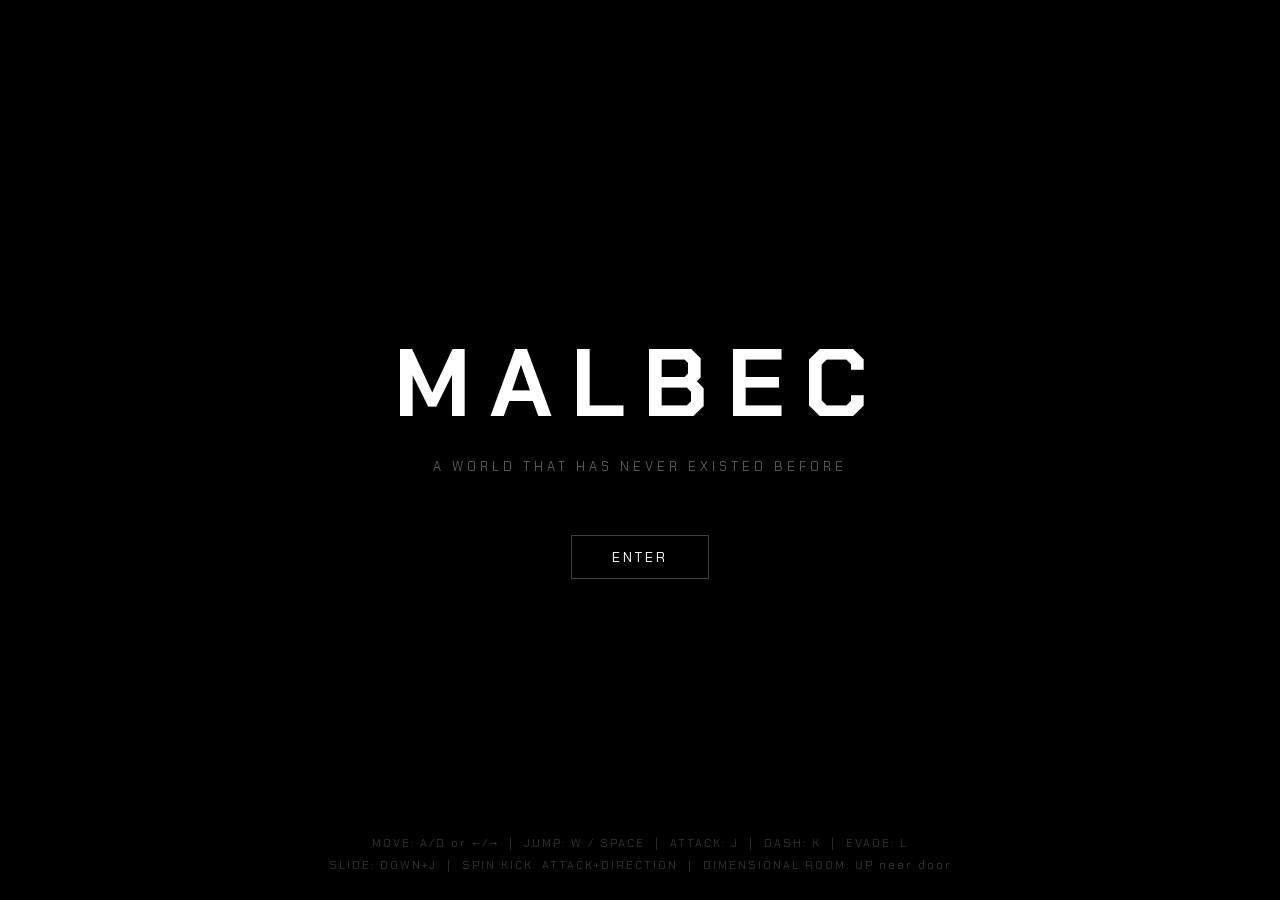
<file: index-prplx.html>
<!DOCTYPE html>
<html lang="en">
<head>
<meta charset="UTF-8">
<meta name="viewport" content="width=device-width, initial-scale=1.0">
<title>MALBEC</title>
<link rel="preconnect" href="https://fonts.googleapis.com">
<link rel="preconnect" href="https://fonts.gstatic.com" crossorigin>
<link href="https://fonts.googleapis.com/css2?family=Share+Tech+Mono&family=Chakra+Petch:wght@400;600;700&display=swap" rel="stylesheet">
<style>
  * { margin: 0; padding: 0; box-sizing: border-box; }
  body {
    background: #000;
    overflow: hidden;
    font-family: 'Chakra Petch', sans-serif;
    color: #e8e8ec;
  }
  #gameCanvas {
    display: block;
    width: 100vw;
    height: 100vh;
  }
  #ui {
    position: fixed;
    inset: 0;
    pointer-events: none;
    z-index: 10;
  }
  #hud {
    position: absolute;
    top: 0; left: 0; right: 0;
    display: flex;
    justify-content: space-between;
    align-items: flex-start;
    padding: 14px 18px;
    pointer-events: none;
  }
  #hud-left { display: flex; flex-direction: column; gap: 6px; }
  #health-bar-wrap {
    display: flex; align-items: center; gap: 8px;
  }
  #health-bar-bg {
    width: 160px; height: 8px;
    background: rgba(255,255,255,0.12);
    border-radius: 4px;
    overflow: hidden;
  }
  #health-bar-fill {
    height: 100%;
    background: #e03c3c;
    border-radius: 4px;
    transition: width 0.1s;
    width: 100%;
  }
  #hearts-row {
    display: flex; gap: 4px; align-items: center;
  }
  .heart {
    font-size: 13px;
    filter: grayscale(1) brightness(0.4);
    transition: filter 0.2s;
  }
  .heart.active { filter: none; }
  #score-display {
    font-family: 'Share Tech Mono', monospace;
    font-size: 13px;
    color: rgba(255,255,255,0.6);
    letter-spacing: 1px;
  }
  #hud-right {
    text-align: right;
    font-family: 'Share Tech Mono', monospace;
    font-size: 12px;
    color: rgba(255,255,255,0.5);
    line-height: 1.7;
  }
  #level-label {
    font-size: 13px;
    color: rgba(255,255,255,0.7);
    letter-spacing: 2px;
    text-transform: uppercase;
  }
  /* Overlay screens */
  .overlay {
    position: absolute;
    inset: 0;
    display: flex;
    flex-direction: column;
    align-items: center;
    justify-content: center;
    background: #000;
    transition: opacity 0.6s;
    pointer-events: auto;
    touch-action: manipulation;
  }
  .overlay.hidden { display: none; }
  #title-screen { background: #000; }
  #title-screen h1 {
    font-family: 'Chakra Petch', sans-serif;
    font-size: clamp(3rem, 8vw, 6rem);
    font-weight: 700;
    letter-spacing: 0.2em;
    color: #fff;
    text-transform: uppercase;
    margin-bottom: 12px;
  }
  #title-screen .sub {
    font-size: 13px;
    letter-spacing: 4px;
    color: rgba(255,255,255,0.35);
    text-transform: uppercase;
    margin-bottom: 60px;
  }
  .start-btn {
    font-family: 'Chakra Petch', sans-serif;
    font-size: 14px;
    letter-spacing: 3px;
    padding: 12px 40px;
    border: 1px solid rgba(255,255,255,0.25);
    background: transparent;
    color: #fff;
    cursor: pointer;
    text-transform: uppercase;
    transition: border-color 0.2s, background 0.2s;
    pointer-events: auto;
    touch-action: manipulation;
    -webkit-tap-highlight-color: rgba(255,255,255,0.1);
  }
  .start-btn:hover {
    border-color: rgba(255,255,255,0.7);
    background: rgba(255,255,255,0.06);
  }
  #controls-hint {
    position: absolute;
    bottom: 24px;
    font-size: 11px;
    letter-spacing: 2px;
    color: rgba(255,255,255,0.2);
    text-align: center;
    line-height: 2;
  }
  #gameover-screen { background: rgba(0,0,0,0.95); }
  #gameover-screen h2 {
    font-size: clamp(2rem, 6vw, 4rem);
    font-weight: 700;
    letter-spacing: 0.15em;
    margin-bottom: 8px;
  }
  #gameover-screen .score-final {
    font-family: 'Share Tech Mono', monospace;
    font-size: 16px;
    color: rgba(255,255,255,0.5);
    margin-bottom: 48px;
    letter-spacing: 3px;
  }
  #dim-flash {
    position: absolute;
    inset: 0;
    background: #fff;
    opacity: 0;
    pointer-events: none;
    z-index: 20;
  }
  #dim-label {
    position: absolute;
    top: 50%;
    left: 50%;
    transform: translate(-50%, -50%);
    font-family: 'Chakra Petch', sans-serif;
    font-size: clamp(1.2rem, 4vw, 2.5rem);
    font-weight: 700;
    letter-spacing: 0.25em;
    color: rgba(255,255,255,0.9);
    text-shadow: 0 0 20px rgba(255,255,255,0.5);
    opacity: 0;
    pointer-events: none;
    z-index: 18;
    text-transform: uppercase;
    text-align: center;
  }
  #world-name-display {
    position: absolute;
    top: 50%;
    left: 50%;
    transform: translate(-50%,-50%);
    font-family: 'Chakra Petch', sans-serif;
    font-size: clamp(2rem, 7vw, 5rem);
    font-weight: 700;
    letter-spacing: 0.3em;
    color: rgba(255,255,255,0.08);
    pointer-events: none;
    z-index: 1;
    white-space: nowrap;
    text-transform: uppercase;
  }
  #boss-warning {
    position: absolute;
    top: 50%;
    left: 50%;
    transform: translate(-50%, -50%);
    font-family: 'Chakra Petch', sans-serif;
    font-size: clamp(1.5rem, 5vw, 3rem);
    font-weight: 700;
    letter-spacing: 0.3em;
    color: #e03c3c;
    text-shadow: 0 0 30px rgba(224,60,60,0.8);
    opacity: 0;
    pointer-events: none;
    z-index: 15;
    text-transform: uppercase;
  }
  #invincibility-bar {
    position: absolute;
    top: 60px; left: 18px;
    display: none;
    align-items: center;
    gap: 8px;
  }
  #invincibility-bar .inv-label {
    font-size: 10px;
    letter-spacing: 2px;
    color: #f5c842;
    text-transform: uppercase;
  }
  #inv-bar-bg {
    width: 100px; height: 4px;
    background: rgba(255,255,255,0.12);
    border-radius: 2px;
  }
  #inv-bar-fill {
    height: 100%;
    background: #f5c842;
    border-radius: 2px;
    transition: width 0.1s;
  }
  /* Orientation warning */
  #orient-warn {
    display: none;
    position: fixed;
    inset: 0;
    background: #000;
    z-index: 999;
    align-items: center;
    justify-content: center;
    flex-direction: column;
    gap: 16px;
    font-size: 14px;
    letter-spacing: 2px;
    text-align: center;
    padding: 32px;
    color: rgba(255,255,255,0.6);
  }
  #orient-warn .big { font-size: 32px; margin-bottom: 8px; }
  @media (orientation: portrait) {
    #orient-warn { display: flex; }
  }
</style>
</head>
<body>

<canvas id="gameCanvas"></canvas>

<div id="ui">
  <!-- HUD -->
  <div id="hud">
    <div id="hud-left">
      <div id="health-bar-wrap">
        <div id="health-bar-bg"><div id="health-bar-fill"></div></div>
        <span id="hp-pct" style="font-size:11px;font-family:'Share Tech Mono',monospace;color:rgba(255,255,255,0.5);letter-spacing:1px;">100%</span>
      </div>
      <div id="hearts-row"></div>
      <div id="score-display">SCORE: <span id="score-val">0</span></div>
    </div>
    <div id="world-name-display"></div>
    <div id="hud-right">
      <div id="level-label">LEVEL 1</div>
      <div id="timer-display">0:00</div>
    </div>
  </div>

  <!-- Invincibility bar -->
  <div id="invincibility-bar">
    <span class="inv-label">INVINCIBLE</span>
    <div id="inv-bar-bg"><div id="inv-bar-fill" style="width:100%"></div></div>
  </div>

  <!-- Boss warning -->
  <div id="boss-warning">BOSS APPROACHES</div>

  <!-- Dimensional room flash -->
  <div id="dim-flash"></div>
  <div id="dim-label"></div>

  <!-- Title screen -->
  <div class="overlay" id="title-screen">
    <h1>MALBEC</h1>
    <p class="sub">A World That Has Never Existed Before</p>
    <button class="start-btn" id="start-btn">ENTER</button>
    <div id="controls-hint">
      MOVE: A/D or ←/→ &nbsp;|&nbsp; JUMP: W / SPACE &nbsp;|&nbsp; ATTACK: J &nbsp;|&nbsp; DASH: K &nbsp;|&nbsp; EVADE: L<br>
      SLIDE: DOWN+J &nbsp;|&nbsp; SPIN KICK: ATTACK+DIRECTION &nbsp;|&nbsp; DIMENSIONAL ROOM: UP near door
    </div>
  </div>

  <!-- Game over -->
  <div class="overlay hidden" id="gameover-screen">
    <h2 id="gameover-title">THE WORLD ENDS</h2>
    <p class="score-final">FINAL SCORE: <span id="final-score">0</span></p>
    <button class="start-btn" id="restart-btn">AGAIN</button>
  </div>
</div>

<!-- Orientation warning -->
<div id="orient-warn">
  <div class="big">↻</div>
  <div>ROTATE YOUR DEVICE</div>
  <div style="font-size:11px;opacity:0.4;">LANDSCAPE ONLY</div>
</div>

<script>
// ─────────────────────────────────────────────
//  MALBEC — v1.1
//  Soluniplabs | Built from GDD v1.0
// ─────────────────────────────────────────────

const canvas = document.getElementById('gameCanvas');
const ctx = canvas.getContext('2d');
ctx.imageSmoothingEnabled = false;

// ── Resize ──────────────────────────────────
function resize() {
  canvas.width = window.innerWidth;
  canvas.height = window.innerHeight;
}
resize();
window.addEventListener('resize', resize);

// ── Constants ───────────────────────────────
const TILE = 64;
const GRAVITY = 1400;
const PLAYER_SPEED = 280;
const JUMP_FORCE = -580;
const DASH_FORCE = 520;
const DASH_DURATION = 0.18;
const FLOOR_Y = () => canvas.height - TILE * 1.5;
const ENEMY_CONTACT_DMG = 5; // % per contact trigger
const SPIKE_DMG = 15; // % per second
const WORLD_SCROLL_SPEED = 220;

// ── World Identity ───────────────────────────
const CHARACTERISTICS = [
  'Bone','Iron','Coral','Obsidian','Moss','Crystal',
  'Ash','Gold','Shadow','Ember','Tide','Storm','Rust','Bloom'
];
const CHAR_PALETTES = {
  Bone:    { ground:'#d4c9a8', platform:'#c9bfa0', mid:'#b8a88a', sky:'#2a2520', bg:'#1a1510', accent:'#e0d4b8' },
  Iron:    { ground:'#5a6068', platform:'#4a5058', mid:'#3a4048', sky:'#1a2030', bg:'#0a1020', accent:'#8090a0' },
  Coral:   { ground:'#c06040', platform:'#d07050', mid:'#e08060', sky:'#300a0a', bg:'#1a0505', accent:'#ff9070' },
  Obsidian:{ ground:'#1a1520', platform:'#0f0a15', mid:'#252030', sky:'#0a0810', bg:'#050508', accent:'#6040a0' },
  Moss:    { ground:'#3a5a2a', platform:'#4a6a3a', mid:'#2a4a20', sky:'#0a1508', bg:'#050a03', accent:'#70b050' },
  Crystal: { ground:'#6080b0', platform:'#7090c0', mid:'#5070a0', sky:'#0a1530', bg:'#050a1a', accent:'#a0d0ff' },
  Ash:     { ground:'#6a6a6a', platform:'#5a5a5a', mid:'#4a4a4a', sky:'#1a1a1a', bg:'#0d0d0d', accent:'#aaaaaa' },
  Gold:    { ground:'#c09020', platform:'#d0a030', mid:'#b08010', sky:'#1a1000', bg:'#0d0800', accent:'#ffd040' },
  Shadow:  { ground:'#1a1a2a', platform:'#15152a', mid:'#101020', sky:'#080810', bg:'#030308', accent:'#4040a0' },
  Ember:   { ground:'#8a2010', platform:'#aa3020', mid:'#601008', sky:'#200500', bg:'#0f0200', accent:'#ff6020' },
  Tide:    { ground:'#20507a', platform:'#306090', mid:'#104060', sky:'#05101a', bg:'#020810', accent:'#40a0d0' },
  Storm:   { ground:'#4a4a6a', platform:'#5a5a8a', mid:'#3a3a5a', sky:'#0d0d1a', bg:'#070710', accent:'#9090cc' },
  Rust:    { ground:'#7a3a20', platform:'#8a4a30', mid:'#6a2a10', sky:'#1a0800', bg:'#0d0400', accent:'#c06030' },
  Bloom:   { ground:'#804888', platform:'#9058a0', mid:'#603870', sky:'#150010', bg:'#0a0008', accent:'#d080e0' },
};

// ── Input ────────────────────────────────────
const Keys = { held: {}, just: {} };
document.addEventListener('keydown', e => {
  if (!Keys.held[e.code]) Keys.just[e.code] = true;
  Keys.held[e.code] = true;
  if (['Space','ArrowUp','ArrowDown','ArrowLeft','ArrowRight'].includes(e.code)) e.preventDefault();
});
document.addEventListener('keyup', e => { Keys.held[e.code] = false; });
function clearJust() { Keys.just = {}; }

// ── Audio (procedural via Web Audio) ─────────
let audioCtx;
function initAudio() {
  if (audioCtx) return;
  audioCtx = new (window.AudioContext || window.webkitAudioContext)();
}
function sfx(freq, dur, type='square', vol=0.15, detune=0) {
  if (!audioCtx) return;
  try {
    const osc = audioCtx.createOscillator();
    const gain = audioCtx.createGain();
    osc.type = type;
    osc.frequency.value = freq;
    osc.detune.value = detune;
    gain.gain.setValueAtTime(vol, audioCtx.currentTime);
    gain.gain.exponentialRampToValueAtTime(0.001, audioCtx.currentTime + dur);
    osc.connect(gain).connect(audioCtx.destination);
    osc.start(); osc.stop(audioCtx.currentTime + dur);
  } catch(e){}
}
function sfxJump() { sfx(300, 0.12, 'square', 0.12); }
function sfxAttack() { sfx(200, 0.08, 'sawtooth', 0.1, -200); }
function sfxHit() { sfx(120, 0.15, 'square', 0.18, -500); }
function sfxDash() { sfx(440, 0.1, 'sine', 0.08); }
function sfxHeart() { sfx(660, 0.2, 'sine', 0.14); sfx(880, 0.2, 'sine', 0.1); }
function sfxBoss() {
  sfx(80, 0.5, 'sawtooth', 0.2);
  setTimeout(() => sfx(60, 0.5, 'sawtooth', 0.2), 200);
}
function sfxBossDeath() {
  for (let i=0;i<6;i++) setTimeout(()=>sfx(100-i*10,0.3,'square',0.15),i*120);
}
function sfxBeam() {
  sfx(80, 2.5, 'sine', 0.06);
  setTimeout(()=>sfx(160, 1.5, 'sine', 0.04), 400);
}
function sfxDimEnter() {
  sfx(1200, 0.3, 'sine', 0.15);
  setTimeout(()=>sfx(900,0.3,'sine',0.1),100);
}

// ── Utils ─────────────────────────────────────
const lerp = (a,b,t) => a+(b-a)*t;
const clamp = (v,mn,mx) => Math.max(mn,Math.min(mx,v));
const rand = (a,b) => Math.random()*(b-a)+a;
const randInt = (a,b) => Math.floor(Math.random()*(b-a+1))+a;
function pick(arr) { return arr[Math.floor(Math.random()*arr.length)]; }

// ── Procedural Sprite Generator ───────────────
function genSprite(seed, w, h, palette) {
  const offscreen = document.createElement('canvas');
  offscreen.width = w; offscreen.height = h;
  const oc = offscreen.getContext('2d');
  oc.imageSmoothingEnabled = false;

  const rng = mulberry32(seed);
  const skin  = '#f0c080';
  const hair  = [palette.accent, darken(palette.accent, 0.3), '#ffffff', '#ffdd44'][Math.floor(rng()*4)];
  const armor = palette.accent;
  const dark  = darken(palette.accent, 0.4);
  const light = lighten(palette.accent, 0.3);

  const cols = 4, rows = 12;
  const pw = 4;
  const ph = h / rows;
  const ox = (w - cols * pw) / 2;

  function dot(gx, gy, col, sw=1, sh=1) {
    oc.fillStyle = col;
    oc.fillRect(ox + gx*pw, gy*ph, pw*sw, ph*sh);
  }

  dot(0,0, hair, 4, 1);
  dot(0,1, skin, 4, 2);
  oc.fillStyle = '#111';
  oc.fillRect(ox + 0.5*pw, 1.4*ph, pw*0.6, ph*0.55);
  oc.fillRect(ox + 2.9*pw, 1.4*ph, pw*0.6, ph*0.55);
  dot(1,3, skin, 2, 1);
  dot(0,4, armor, 4, 1);
  dot(0,5, armor, 4, 3);
  dot(0,5, light, 1, 3);
  dot(3,5, dark,  1, 3);
  dot(0,7, dark, 4, 1);
  oc.fillStyle = armor;
  oc.fillRect(ox - pw,   4*ph, pw, 5*ph);
  oc.fillRect(ox + 4*pw, 4*ph, pw, 5*ph);
  oc.fillStyle = skin;
  oc.fillRect(ox - pw,   8*ph, pw, ph);
  oc.fillRect(ox + 4*pw, 8*ph, pw, ph);
  dot(0,8, armor, 4, 1);
  dot(0,9,  armor, 2, 3);
  dot(2,9,  armor, 2, 3);
  dot(0,11, dark, 2, 1);
  dot(2,11, dark, 2, 1);

  return offscreen;
}
function mulberry32(seed) {
  return function() {
    seed |= 0; seed = seed + 0x6D2B79F5 | 0;
    let t = Math.imul(seed ^ (seed >>> 15), 1 | seed);
    t = t + Math.imul(t ^ (t >>> 7), 61 | t) ^ t;
    return ((t ^ (t >>> 14)) >>> 0) / 4294967296;
  };
}

// ── Game State ────────────────────────────────
let GS = {}; // populated by resetGame()

function generateWorld() {
  const chars = [];
  for (let i=0;i<5;i++) chars.push(pick(CHARACTERISTICS));
  const name = chars.slice(0,3).join(' ');
  const pal = CHAR_PALETTES[chars[0]];
  return { chars, name, palette: pal };
}

function resetGame() {
  GS = {
    state: 'playing', // playing | dimensional | boss | transition | gameover | title
    level: 1,
    score: 0,
    world: generateWorld(),
    levelTimer: 0,
    levelTime: 60, // seconds
    distanceGoal: 3000,
    distanceTraveled: 0,
    // Player
    player: {
      x: 120, y: 0,
      vx: 0, vy: 0,
      w: 24, h: 36,
      hp: 100,
      hearts: 3, // lives
      maxHearts: 11,
      invincible: false,
      invBudget: 0, // percent
      invMax: 60,
      jumpsLeft: 2,
      dashCooldown: 0,
      dashTime: 0,
      dashDirX: 0,
      isDashing: false,
      isSliding: false,
      slideTimer: 0,
      facing: 1, // 1=right, -1=left
      attackTimer: 0,
      attackHitbox: null,
      isGrounded: false,
      isEvading: false,
      evadeTimer: 0,
      flashTimer: 0, // i-frames flash
      state: 'idle', // idle|run|jump|dash|attack|slide|evade
      sprite: null,
      isGold: false,
    },
    // Scrolling camera
    cameraX: 0,
    // Platforms and floor
    platforms: [],
    spikes: [],
    lavaActive: false,
    lavaTimer: 0,
    // Enemies
    enemies: [],
    enemySpawnTimer: 0,
    // Dimensional room door
    dimDoor: null,
    dimDoorActive: false,
    // Boss
    boss: null,
    bossActive: false,
    // Particles
    particles: [],
    // World name alpha
    worldNameAlpha: 1,
    // Screen damage (for boss dying world)
    screenCracks: [],
    screenDistortion: 0,
    // Dim room state
    dimRoom: {
      active: false,
      wave: 0,
      totalWaves: 3,
      enemies: [],
      spawnTimer: 0,
      phase: 'wave', // wave | preview | exit
      previewTimer: 0,
      flashTimer: 0,
      flashCount: 0,
      exitDoors: [],
    },
    // Transition
    transitionAlpha: 0,
    transitionDir: 0,
    // Flash
    flashAlpha: 0,
    // Level announce
    announceAlpha: 0,
    announceText: '',
    // World transition progressive reveal (-1 = idle, 0-1 = revealing)
    worldReveal: -1,
    cinematic: null,
  };

  const p = GS.player;
  p.y = FLOOR_Y() - p.h;
  p.sprite = genSprite(randInt(1,99999), p.w, p.h, GS.world.palette);

  generateLevel();
  updateHUD();
}

// ── Level Generation ──────────────────────────
function generateLevel() {
  const isBoss = GS.level % 3 === 0;
  GS.bossActive = false;
  GS.platforms = [];
  GS.spikes = [];
  GS.enemies = [];
  GS.dimDoor = null;
  GS.dimDoorActive = false;
  GS.cameraX = 0;
  GS.distanceTraveled = 0;
  GS.levelTimer = 0;
  GS.lavaActive = false;
  GS.lavaTimer = 0;
  GS.screenCracks = [];
  GS.screenDistortion = 0;
  GS.boss = null;
  GS.dimRoom.active = false;

  // Generate world
  if (GS.level % 3 === 1) GS.world = generateWorld();
  const pal = GS.world.palette;

  const fw = FLOOR_Y();
  const W = canvas.width;

  // Platforms scattered across the level width
  const levelWidth = GS.distanceGoal + W;
  for (let x = W*0.4; x < levelWidth; x += randInt(180, 380)) {
    const py = fw - randInt(1,4)*TILE*0.8;
    GS.platforms.push({ x, y: py, w: randInt(80,180), h: 18, color: pal.platform });
  }

  // Spikes (not in first section)
  for (let x = W*0.7; x < levelWidth; x += randInt(300,600)) {
    GS.spikes.push({ x, y: fw - 18, w: 40, h: 18 });
  }

  // Dimensional room door — visible in background at ~40% of level
  if (!isBoss) {
    const doorX = GS.distanceGoal * 0.4 + rand(0, 200);
    GS.dimDoor = { x: doorX, y: fw - TILE*2.5, w: 40, h: 70, pulseAlpha: 1 };
    GS.dimDoorActive = true;
  }

  // If boss level, prep enemy types first then spawn boss
  if (isBoss) {
    spawnBoss();
  }

  // Announce
  GS.announceText = isBoss ? `LEVEL ${GS.level} — BOSS` : `LEVEL ${GS.level}`;
  GS.announceAlpha = 1.5;

  updateHUD();
}

function spawnBoss() {
  const pal = GS.world.palette;
  // Procedural boss: 14^3 combinations
  const headIdx = randInt(0,13);
  const bodyIdx = randInt(0,13);
  const legIdx  = randInt(0,13);
  const headHP   = 6;
  const bodyHP   = 9;
  const legHP    = 3;

  GS.boss = {
    x: canvas.width * 0.7,
    y: 0,
    w: 80, h: 120,
    headIdx, bodyIdx, legIdx,
    headHits: 0, bodyHits: 0, legHits: 0,
    headHP, bodyHP, legHP,
    legless: false,
    leglessKillHit: false,
    phase: 'tank', // flight | tank | ground
    phaseTimer: 0,
    vx: 0, vy: 0,
    hp: 100, // visual only
    redTint: 0, // 0-1 as it dies
    attackTimer: 0,
    alive: true,
    sprite: genSprite(headIdx*100+bodyIdx*10+legIdx, 80, 120, pal),
    headSprite: genSprite(headIdx*7+1001, 40, 36, pal),
    bodySprite: genSprite(bodyIdx*7+2001, 60, 50, pal),
    legSprite: genSprite(legIdx*7+3001, 70, 34, pal),
    dyingTimer: 0,
    dying: false,
    dead: false,
  };
  GS.boss.y = FLOOR_Y() - GS.boss.h;
  GS.bossActive = true;
}

// ── Particle System ───────────────────────────
function spawnParticles(x, y, count, cfg) {
  for (let i=0;i<count;i++) {
    const angle = rand(0, Math.PI*2);
    const speed = rand(cfg.speedMin||50, cfg.speedMax||200);
    GS.particles.push({
      x, y,
      vx: Math.cos(angle)*speed,
      vy: Math.sin(angle)*speed - (cfg.upBias||0),
      life: rand(cfg.lifeMin||0.3, cfg.lifeMax||0.8),
      maxLife: 0,
      color: cfg.color || '#ffffff',
      size: rand(cfg.sizeMin||2, cfg.sizeMax||6),
      active: true,
    });
    GS.particles[GS.particles.length-1].maxLife = GS.particles[GS.particles.length-1].life;
  }
}

// ── HUD Update ────────────────────────────────
function updateHUD() {
  const p = GS.player;
  // Health
  document.getElementById('health-bar-fill').style.width = clamp(p.hp,0,100)+'%';
  document.getElementById('hp-pct').textContent = Math.ceil(p.hp)+'%';
  // Hearts — always 11 slots, prestige cycles
  const hr = document.getElementById('hearts-row');
  hr.innerHTML = '';
  const safeHearts = Math.max(1, p.hearts);
  const cyclePos = ((safeHearts - 1) % 11) + 1;
  const prestige = Math.floor((safeHearts - 1) / 11);
  for (let i = 0; i < 11; i++) {
    const h = document.createElement('span');
    h.className = 'heart' + (i < cyclePos ? ' active' : '');
    h.textContent = '♥';
    hr.appendChild(h);
  }
  if (prestige > 0) {
    const badge = document.createElement('span');
    badge.style.cssText = 'font-size:9px;font-family:Share Tech Mono,monospace;color:rgba(255,200,80,0.7);margin-left:5px;letter-spacing:1px;';
    badge.textContent = '\u00d7' + prestige;
    hr.appendChild(badge);
  }
  // Score
  document.getElementById('score-val').textContent = GS.score.toLocaleString();
  document.getElementById('level-label').textContent = `LEVEL ${GS.level}`;
  // World name
  document.getElementById('world-name-display').textContent = GS.world.name;
  // Invincibility
  const invBar = document.getElementById('invincibility-bar');
  if (p.isGold && p.invBudget > 0) {
    invBar.style.display = 'flex';
    document.getElementById('inv-bar-fill').style.width = (p.invBudget/p.invMax*100)+'%';
  } else {
    invBar.style.display = 'none';
  }
}

// ── Player Update ─────────────────────────────
function updatePlayer(dt) {
  const p = GS.player;
  const fw = FLOOR_Y();
  const W = canvas.width;
  const H = canvas.height;

  // Timers
  if (p.attackTimer > 0) p.attackTimer -= dt;
  if (p.dashCooldown > 0) p.dashCooldown -= dt;
  if (p.evadeTimer > 0) p.evadeTimer -= dt;
  if (p.slideTimer > 0) p.slideTimer -= dt;
  if (p.flashTimer > 0) p.flashTimer -= dt;

  // Lava floor: if active, floor is lava — 15%/s damage unless in air
  if (GS.lavaActive && p.isGrounded && !p.isGold) {
    takeDamage(SPIKE_DMG * dt * 0.5);
  }

  // Dash
  if (p.isDashing) {
    p.dashTime -= dt;
    if (p.dashTime <= 0) {
      p.isDashing = false;
      p.vx *= 0.3;
    } else {
      p.vx = p.dashDirX * DASH_FORCE;
      p.vy = 0;
    }
  } else {
    // Horizontal movement
    const left  = Keys.held['KeyA'] || Keys.held['ArrowLeft'];
    const right = Keys.held['KeyD'] || Keys.held['ArrowRight'];
    const down  = Keys.held['KeyS'] || Keys.held['ArrowDown'];

    if (left)  { p.vx = lerp(p.vx, -PLAYER_SPEED, 0.35); p.facing = -1; }
    if (right) { p.vx = lerp(p.vx,  PLAYER_SPEED, 0.35); p.facing =  1; }
    if (!left && !right) { p.vx = lerp(p.vx, 0, 0.3); }

    // Jump
    if ((Keys.just['KeyW'] || Keys.just['Space'] || Keys.just['ArrowUp']) && p.jumpsLeft > 0) {
      p.vy = JUMP_FORCE * (p.jumpsLeft === 1 ? 0.85 : 1);
      p.jumpsLeft--;
      sfxJump();
      spawnParticles(p.x+p.w/2, p.y+p.h, 6, {color:GS.world.palette.accent,speedMin:30,speedMax:120,lifeMin:0.2,lifeMax:0.5,sizeMin:2,sizeMax:4,upBias:100});
    }

    // Dash
    if ((Keys.just['KeyK'] || Keys.just['ShiftLeft']) && p.dashCooldown <= 0) {
      p.isDashing = true;
      p.dashTime = DASH_DURATION;
      p.dashDirX = (left ? -1 : right ? 1 : p.facing);
      p.dashCooldown = 0.7;
      sfxDash();
      spawnParticles(p.x+p.w/2, p.y+p.h/2, 8, {color:'#ffffff',speedMin:20,speedMax:100,lifeMin:0.1,lifeMax:0.3,sizeMin:1,sizeMax:3});
    }

    // Attack
    if (Keys.just['KeyJ'] || Keys.just['KeyZ']) {
      if (down && p.isGrounded) {
        // Slide kick
        p.isSliding = true;
        p.slideTimer = 0.35;
        p.vx = p.facing * PLAYER_SPEED * 1.5;
        sfxAttack();
      } else if (left || right) {
        // Spin kick
        p.attackTimer = 0.25;
        p.attackHitbox = { x: p.x + (p.facing>0?p.w:-(p.w)), y: p.y+4, w: p.w*1.2, h: p.h-8, type:'spin' };
        sfxAttack();
      } else {
        // Punch / kick
        p.attackTimer = 0.2;
        p.attackHitbox = { x: p.x + (p.facing>0?p.w:-p.w*0.8), y: p.y+6, w: p.w*0.9, h: p.h-12, type:'punch' };
        sfxAttack();
      }
    }

    // Evade
    if (Keys.just['KeyL'] || Keys.just['KeyX']) {
      p.isEvading = true;
      p.evadeTimer = 0.4;
      p.flashTimer = 0.4;
      p.vy = -200;
      sfxDash();
    }

    // Slide timer
    if (p.slideTimer <= 0) p.isSliding = false;
  }

  // Evade finish
  if (p.evadeTimer <= 0) p.isEvading = false;

  // Gravity
  if (!p.isDashing) {
    p.vy += GRAVITY * dt;
  }

  // Move
  p.x += p.vx * dt;
  p.y += p.vy * dt;

  // Clamp to screen left
  const screenLeft = GS.cameraX - W*0.05;
  if (p.x < screenLeft) { p.x = screenLeft; p.vx = 0; }
  // Don't go too far ahead
  const screenRight = GS.cameraX + W * 0.7;
  if (p.x > screenRight) { p.x = screenRight; p.vx = 0; }

  // Floor collision
  p.isGrounded = false;
  if (p.y + p.h >= fw) {
    p.y = fw - p.h;
    p.vy = 0;
    p.isGrounded = true;
    p.jumpsLeft = 2;
  }

  // Platform collisions
  for (const pl of GS.platforms) {
    const wx = pl.x - GS.cameraX;
    if (p.x + p.w > wx && p.x < wx + pl.w &&
        p.y + p.h > pl.y && p.y + p.h < pl.y + pl.h + 20 && p.vy >= 0) {
      p.y = pl.y - p.h;
      p.vy = 0;
      p.isGrounded = true;
      p.jumpsLeft = 2;
    }
  }

  // Spike collision (if grounded)
  if (p.isGrounded && !p.isGold && !p.isEvading) {
    for (const sp of GS.spikes) {
      const wx = sp.x - GS.cameraX;
      if (p.x + p.w > wx + 4 && p.x < wx + sp.w - 4 &&
          Math.abs((p.y + p.h) - sp.y) < 12) {
        takeDamage(SPIKE_DMG * dt);
      }
    }
  }

  // Ceiling
  if (p.y < 0) { p.y = 0; p.vy = 0; }

  // Attack hitbox expiry
  if (p.attackTimer <= 0) p.attackHitbox = null;
}

// ── Damage ─────────────────────────────────────
function takeDamage(pct) {
  const p = GS.player;
  if (p.flashTimer > 0.15) return; // i-frames

  if (p.isGold && p.invBudget > 0) {
    p.invBudget = Math.max(0, p.invBudget - pct);
    if (p.invBudget <= 0) { p.isGold = false; }
    updateHUD(); return;
  }

  p.hp -= pct;
  p.flashTimer = 0.5;
  sfxHit();

  if (p.hp <= 0) {
    p.hp = 0;
    p.hearts--;
    if (p.hearts <= 0) {
      triggerGameOver();
    } else {
      p.hp = 100;
      spawnParticles(p.x+p.w/2, p.y, 20, {color:'#e03c3c',speedMin:80,speedMax:300,lifeMin:0.4,lifeMax:1.0,sizeMin:3,sizeMax:8});
    }
  }
  updateHUD();
}

// ── Camera ────────────────────────────────────
function updateCamera(dt) {
  if (GS.state === 'dimensional' || GS.state === 'boss') return;
  const p = GS.player;
  const target = p.x - canvas.width * 0.35;
  GS.cameraX = lerp(GS.cameraX, Math.max(0, target), 0.08);
  GS.distanceTraveled = GS.cameraX;
}

// ── Enemy Spawning ─────────────────────────────
function spawnEnemy(worldX) {
  const pal = GS.world.palette;
  const isBossLevel = GS.level % 3 === 0;
  let type;
  if (isBossLevel) {
    // Pre-boss levels get all three types
    type = ['head','legs','torso'][randInt(0,2)];
  } else if (GS.level === 1) {
    type = Math.random() < 0.5 ? 'head' : 'legs';
  } else {
    type = ['head','legs','torso'][randInt(0,2)];
  }

  const fw = FLOOR_Y();
  const flying = type === 'head';
  const seed = randInt(1, 99999);

  const enemy = {
    type,
    x: worldX,
    y: flying ? rand(fw*0.2, fw*0.55) : fw - 30,
    w: type==='torso' ? 52 : 28,
    h: type==='torso' ? 40 : (flying ? 22 : 28),
    vx: type==='torso' ? rand(-60,-30) : (flying ? rand(-100,-60) : rand(-80,-40)),
    vy: flying ? Math.sin(Date.now()*0.002)*20 : 0,
    hp: type==='torso' ? 4 : 2,
    hitFlash: 0,
    alive: true,
    sprite: genSprite(seed, type==='torso'?52:28, type==='torso'?40:(flying?22:28), pal),
    seed,
  };
  GS.enemies.push(enemy);
}

function updateEnemies(dt) {
  GS.enemySpawnTimer -= dt;
  if (GS.enemySpawnTimer <= 0 && GS.distanceTraveled < GS.distanceGoal - canvas.width*0.3) {
    GS.enemySpawnTimer = rand(1.5, 3.5);
    const wx = GS.cameraX + canvas.width * 1.1;
    spawnEnemy(wx);
    if (Math.random() < 0.4) spawnEnemy(wx + rand(100,300));
  }

  const fw = FLOOR_Y();
  const p = GS.player;

  for (const e of GS.enemies) {
    if (!e.alive) continue;
    if (e.hitFlash > 0) e.hitFlash -= dt;

    const screenX = e.x - GS.cameraX;
    // Off-screen left: remove
    if (screenX < -200) { e.alive = false; continue; }

    // Move toward player
    const dx = (p.x) - e.x;
    const dir = dx < 0 ? -1 : 1;
    if (e.type === 'head') {
      e.x += e.vx * dt;
      e.vy = Math.sin(GS.levelTimer * 2 + e.seed) * 80;
      e.y += e.vy * dt;
      e.y = clamp(e.y, fw*0.15, fw*0.6);
      if (e.x - GS.cameraX < -50) e.vx = Math.abs(e.vx);
      if (e.x - GS.cameraX > canvas.width*0.9) e.vx = -Math.abs(e.vx);
    } else if (e.type === 'legs') {
      e.vx = -Math.abs(e.vx) * dir;
      e.x += dir * 70 * dt;
    } else {
      // Torso: slow charge
      if (Math.random() < 0.002) e.vx = dir * 160; // shoulder charge
      e.x += e.vx * dt;
      e.vx = lerp(e.vx, dir * 40, 0.03);
      e.y = fw - e.h;
    }

    // Player contact damage
    const ex = e.x - GS.cameraX;
    if (rectsOverlap({x:ex, y:e.y, w:e.w, h:e.h}, {x:p.x - GS.cameraX + 2, y:p.y, w:p.w-4, h:p.h}) && !p.isEvading) {
      takeDamage(ENEMY_CONTACT_DMG);
    }

    // Check player attack
    if (p.attackHitbox) {
      const ah = {
        x: p.attackHitbox.x - GS.cameraX + GS.cameraX,
        y: p.attackHitbox.y,
        w: p.attackHitbox.w, h: p.attackHitbox.h
      };
      const ahScreen = { x: p.attackHitbox.x, y: p.attackHitbox.y, w: p.attackHitbox.w, h: p.attackHitbox.h };
      if (rectsOverlap({x:ex, y:e.y, w:e.w, h:e.h}, {x: p.attackHitbox.x - GS.cameraX, y:p.attackHitbox.y, w:p.attackHitbox.w, h:p.attackHitbox.h})) {
        e.hp--;
        e.hitFlash = 0.15;
        p.attackHitbox = null;
        p.attackTimer = 0;
        GS.score += 50;
        spawnParticles(ex+e.w/2, e.y+e.h/2, 8, {color:GS.world.palette.accent,speedMin:60,speedMax:200,lifeMin:0.2,lifeMax:0.5,sizeMin:2,sizeMax:5,upBias:50});
        if (e.hp <= 0) {
          e.alive = false;
          GS.score += 150;
          spawnParticles(ex+e.w/2, e.y+e.h/2, 16, {color:'#ffffff',speedMin:80,speedMax:300,lifeMin:0.3,lifeMax:0.7,sizeMin:2,sizeMax:6,upBias:80});
          updateHUD();
        }
      }
    }
  }
  // Clean up dead enemies
  GS.enemies = GS.enemies.filter(e => e.alive);
}

function rectsOverlap(a, b) {
  return a.x < b.x+b.w && a.x+a.w > b.x && a.y < b.y+b.h && a.y+a.h > b.y;
}

// ── Boss Update ───────────────────────────────
function updateBoss(dt) {
  if (!GS.boss || !GS.boss.alive || GS.boss.dead) return;
  const boss = GS.boss;
  const p = GS.player;
  const fw = FLOOR_Y();
  const W = canvas.width;

  if (boss.dying) {
    boss.dyingTimer += dt;
    GS.screenDistortion = Math.min(1, boss.dyingTimer / 3);
    if (boss.dyingTimer > 3.5) {
      boss.dead = true;
      triggerBossDeath();
    }
    return;
  }

  boss.phaseTimer += dt;
  boss.attackTimer -= dt;

  // Phase switching (damage-triggered)
  const totalHits = boss.headHits + boss.bodyHits + boss.legHits;
  const hpPct = 1 - totalHits / (boss.headHP + boss.bodyHP + boss.legHP);
  boss.hp = hpPct * 100;
  boss.redTint = clamp(1 - hpPct, 0, 1);
  GS.screenDistortion = boss.redTint * 0.6;

  // Phase cycling
  if (boss.phaseTimer > 5) {
    boss.phaseTimer = 0;
    if (boss.phase === 'flight') boss.phase = 'tank';
    else if (boss.phase === 'tank') boss.phase = 'ground';
    else boss.phase = 'flight';
  }

  // Movement based on phase
  const dx = p.x - boss.x;
  const dir = dx < 0 ? -1 : 1;
  if (boss.phase === 'flight') {
    boss.y = lerp(boss.y, fw*0.25, 0.02);
    boss.x += dir * 120 * dt;
  } else if (boss.phase === 'tank') {
    boss.y = lerp(boss.y, fw - boss.h, 0.05);
    boss.x += dir * 60 * dt;
  } else {
    boss.y = lerp(boss.y, fw - boss.h * 0.7, 0.04);
    boss.x += dir * 90 * dt;
  }

  boss.x = clamp(boss.x, W * 0.3, W * 0.85);

  // Attack: boss deals damage on contact
  const bx = boss.x - GS.cameraX;
  if (rectsOverlap({x:bx, y:boss.y, w:boss.w, h:boss.h}, {x:p.x - GS.cameraX + 2, y:p.y, w:p.w-4, h:p.h}) && !p.isEvading) {
    const dmg = boss.phase === 'tank' ? 12 : (boss.phase === 'flight' ? 8 : 10);
    takeDamage(dmg * dt);
  }

  // Player attack vs boss parts
  if (p.attackHitbox) {
    let hitPart = null;
    const ah = p.attackHitbox;
    // Head zone: top third
    const headZone = { x:boss.x-GS.cameraX+10, y:boss.y, w:boss.w-20, h:boss.h*0.35 };
    // Body zone: middle
    const bodyZone = { x:boss.x-GS.cameraX+5, y:boss.y+boss.h*0.33, w:boss.w-10, h:boss.h*0.35 };
    // Leg zone: bottom
    const legZone  = { x:boss.x-GS.cameraX+10, y:boss.y+boss.h*0.65, w:boss.w-20, h:boss.h*0.35 };

    if (boss.phase === 'flight' && rectsOverlap(ah, headZone)) {
      hitPart = 'head';
    } else if (boss.phase === 'tank' && rectsOverlap(ah, bodyZone)) {
      hitPart = 'body';
    } else if (boss.phase === 'ground' && !boss.legless && rectsOverlap(ah, legZone)) {
      hitPart = 'legs';
    } else if (boss.legless && rectsOverlap(ah, {x:boss.x-GS.cameraX, y:boss.y, w:boss.w, h:boss.h})) {
      hitPart = 'legless_kill';
    }

    if (hitPart) {
      p.attackHitbox = null;
      p.attackTimer = 0;
      GS.score += 500;
      sfxHit();
      // Screen crack effect
      GS.screenCracks.push({
        x: rand(0.1,0.9), y: rand(0.1,0.9),
        life: 8, maxLife: 8,
        angle: rand(0, Math.PI),
        len: rand(50, 200),
      });

      if (hitPart === 'head') {
        boss.headHits++;
        spawnParticles(bx+boss.w/2, boss.y+10, 12, {color:'#ff4466',speedMin:100,speedMax:350,lifeMin:0.3,lifeMax:0.7,sizeMin:3,sizeMax:7,upBias:100});
        if (boss.headHits >= boss.headHP) {
          boss.alive = false;
          boss.dying = true;
          sfxBossDeath();
        }
      } else if (hitPart === 'body') {
        boss.bodyHits++;
        spawnParticles(bx+boss.w/2, boss.y+boss.h/2, 12, {color:'#ff8800',speedMin:80,speedMax:280,lifeMin:0.3,lifeMax:0.7,sizeMin:3,sizeMax:7});
        if (boss.bodyHits >= boss.bodyHP) {
          boss.alive = false;
          boss.dying = true;
          sfxBossDeath();
        }
      } else if (hitPart === 'legs') {
        boss.legHits++;
        spawnParticles(bx+boss.w/2, boss.y+boss.h-10, 10, {color:'#ffaa00',speedMin:60,speedMax:200,lifeMin:0.2,lifeMax:0.5,sizeMin:2,sizeMax:5});
        if (boss.legHits >= boss.legHP) {
          boss.legless = true;
          boss.vx = 0;
          // Legless: faster, more erratic
          spawnParticles(bx+boss.w/2, boss.y+boss.h, 20, {color:'#ffffff',speedMin:100,speedMax:400,lifeMin:0.4,lifeMax:0.9,sizeMin:2,sizeMax:6});
          sfxBoss();
        }
      } else if (hitPart === 'legless_kill') {
        boss.alive = false;
        boss.dying = true;
        sfxBossDeath();
      }
      updateHUD();
    }
  }
}

function triggerBossDeath() {
  GS.score += 2000;
  sfxBossDeath();
  GS.state = 'boss_cinematic';
  const boss = GS.boss;
  GS.cinematic = {
    phase: 'head_fall',
    timer: 0,
    headX: boss ? (boss.x - GS.cameraX + boss.w/2 - 20) : canvas.width/2 - 20,
    headY: boss ? boss.y : FLOOR_Y() - 80,
    headVy: -180,
    blackAlpha: 0,
    beamAlpha: 0,
    beamH: 0,
    shipVisible: Math.random() < 0.003,
    settled: false,
  };
}

function updateCinematic(dt) {
  const c = GS.cinematic;
  if (!c) return;
  c.timer += dt;
  const fw = FLOOR_Y();

  if (c.phase === 'head_fall') {
    c.headVy += 700 * dt;
    c.headY += c.headVy * dt;
    if (c.headY + 36 >= fw) {
      c.headY = fw - 36;
      c.headVy = 0;
      c.settled = true;
    }
    if (c.settled && c.timer > 1.6) {
      c.phase = 'blackout';
      c.timer = 0;
    }
  } else if (c.phase === 'blackout') {
    c.blackAlpha = Math.min(1, c.timer / 0.9);
    if (c.timer > 1.1) {
      c.phase = 'beam_down';
      c.timer = 0;
      sfxBeam();
    }
  } else if (c.phase === 'beam_down') {
    c.beamH = Math.min(fw, (c.timer / 1.1) * fw);
    c.beamAlpha = Math.min(1, c.timer * 1.8);
    if (c.timer > 1.3) {
      c.phase = 'head_ascend';
      c.timer = 0;
      c.headVy = -120;
    }
  } else if (c.phase === 'head_ascend') {
    c.headVy -= 280 * dt;
    c.headY += c.headVy * dt;
    c.beamAlpha = Math.max(0, 1 - c.timer * 0.6);
    if (c.headY < -60) {
      c.phase = 'hold';
      c.timer = 0;
      c.beamAlpha = 0;
    }
  } else if (c.phase === 'hold') {
    if (c.timer > 1.4) {
      GS.level++;
      generateLevel();
      GS.state = 'playing';
      GS.worldReveal = 0;
      GS.player.x = 120;
      GS.player.y = FLOOR_Y() - GS.player.h;
      GS.player.vx = 0;
      GS.player.vy = 0;
      GS.cameraX = 0;
      updateHUD();
    }
  }
}

function renderCinematic() {
  const W = canvas.width, H = canvas.height;
  const fw = FLOOR_Y();
  const c = GS.cinematic;
  if (!c) return;
  const pal = GS.world.palette;

  // World still visible until blackout
  if (c.blackAlpha < 1) {
    renderBackground(pal);
    renderFloor();
    renderPlatforms();
    renderParticles();
  }

  // Head resting / falling (visible until ascent phase)
  if (c.phase !== 'hold' && GS.boss && GS.boss.headSprite) {
    if (c.phase !== 'head_ascend' || c.headY < fw) {
      ctx.save();
      const hAlpha = c.phase === 'head_ascend' ? Math.max(0, 1 + c.headY / 60) : 1;
      ctx.globalAlpha = hAlpha;
      ctx.drawImage(GS.boss.headSprite, c.headX, c.headY, 40, 36);
      ctx.restore();
    }
  }

  // Black overlay
  if (c.blackAlpha > 0) {
    ctx.fillStyle = `rgba(0,0,0,${c.blackAlpha})`;
    ctx.fillRect(0, 0, W, H);
  }

  // Beam of light
  if (c.beamAlpha > 0 && c.beamH > 0) {
    ctx.save();
    ctx.globalAlpha = c.beamAlpha * 0.55;
    const bx = c.headX + 20;
    const beamGrad = ctx.createLinearGradient(bx, 0, bx, c.beamH);
    beamGrad.addColorStop(0, 'rgba(255,255,220,0)');
    beamGrad.addColorStop(0.4, 'rgba(255,255,210,0.9)');
    beamGrad.addColorStop(1, 'rgba(255,240,180,0.3)');
    ctx.fillStyle = beamGrad;
    ctx.fillRect(bx - 12, 0, 24, c.beamH);
    // Wider soft glow
    ctx.globalAlpha = c.beamAlpha * 0.12;
    ctx.fillStyle = 'rgba(255,255,200,1)';
    ctx.fillRect(bx - 50, 0, 100, c.beamH);
    ctx.restore();
  }

  // Ascending head (over beam)
  if (c.phase === 'head_ascend' && GS.boss && GS.boss.headSprite) {
    ctx.save();
    ctx.globalAlpha = Math.max(0, 1 + c.headY / 60);
    ctx.drawImage(GS.boss.headSprite, c.headX, c.headY, 40, 36);
    ctx.restore();
  }

  // The Ship — appears briefly during hold at extremely low probability
  if (c.phase === 'hold' && c.shipVisible && c.timer > 0.2 && c.timer < 0.65) {
    const shipAlpha = Math.sin((c.timer - 0.2) / 0.45 * Math.PI) * 0.18;
    ctx.save();
    ctx.globalAlpha = shipAlpha;
    ctx.strokeStyle = '#ffffff';
    ctx.lineWidth = 1;
    const sx = W * 0.6, sy = H * 0.22;
    ctx.beginPath();
    ctx.moveTo(sx, sy + 10);
    ctx.lineTo(sx + 40, sy + 10);
    ctx.lineTo(sx + 50, sy);
    ctx.lineTo(sx + 60, sy + 10);
    ctx.lineTo(sx + 80, sy + 10);
    ctx.lineTo(sx + 70, sy + 22);
    ctx.lineTo(sx + 10, sy + 22);
    ctx.closePath();
    ctx.stroke();
    ctx.moveTo(sx + 30, sy + 10);
    ctx.lineTo(sx + 35, sy - 8);
    ctx.lineTo(sx + 50, sy + 10);
    ctx.stroke();
    ctx.restore();
  }
}

// ── Dimensional Room ───────────────────────────
function enterDimensionalRoom() {
  sfxDimEnter();
  GS.state = 'dimensional';
  const dr = GS.dimRoom;
  dr.active = true;
  dr.wave = 0;
  dr.totalWaves = Math.min(2 + Math.floor(GS.level/3), 5);
  dr.enemies = [];
  dr.phase = 'wave';
  dr.previewTimer = 0;
  dr.flashTimer = 0;
  dr.flashCount = 0;
  const invSide = Math.random() < 0.5 ? 0 : 1;
  dr.exitDoors = [
    { x: canvas.width*0.15, y: canvas.height*0.3, w:50, h:80, type: invSide===0 ? 'A' : 'B', chosen: false },
    { x: canvas.width*0.8,  y: canvas.height*0.3, w:50, h:80, type: invSide===1 ? 'A' : 'B', chosen: false },
  ];
  spawnDimWave();
}

function spawnDimWave() {
  const dr = GS.dimRoom;
  dr.enemies = [];
  dr.spawnTimer = 0;
  const isFinal = (dr.wave === dr.totalWaves - 1);
  const count = isFinal ? 3 : randInt(3,6);
  const pal = GS.world.palette;
  const cx = canvas.width/2, cy = canvas.height/2;

  const types = isFinal ? ['head','legs','torso'] : ['head','legs','torso'];
  for (let i=0; i<count; i++) {
    const type = isFinal ? types[i%3] : pick(types);
    const angle = (i/count) * Math.PI*2;
    const dist = rand(150,280);
    dr.enemies.push({
      type,
      x: cx + Math.cos(angle)*dist,
      y: cy + Math.sin(angle)*dist,
      vx: 0, vy: 0,
      w: type==='torso'?52:28,
      h: type==='torso'?40:28,
      hp: type==='torso'?4:2,
      hitFlash: 0,
      alive: true,
      sprite: genSprite(randInt(1,99999), type==='torso'?52:28, 28, pal),
    });
  }
}

function updateDimensionalRoom(dt) {
  const dr = GS.dimRoom;
  const p = GS.player;

  if (dr.phase === 'exit') {
    // Check door interaction
    for (const door of dr.exitDoors) {
      if (rectsOverlap({x:p.x,y:p.y,w:p.w,h:p.h},{x:door.x,y:door.y,w:door.w,h:door.h})) {
        if (Keys.just['ArrowUp'] || Keys.just['KeyW']) {
          exitDimensionalRoom(door.type);
        }
      }
    }
    return;
  }

  if (dr.phase === 'preview') {
    dr.previewTimer -= dt;
    dr.flashTimer -= dt;
    if (dr.flashTimer <= 0 && dr.flashCount < 4) {
      GS.flashAlpha = 0.8;
      dr.flashTimer = 0.3;
      dr.flashCount++;
    }
    if (dr.previewTimer <= 0) {
      dr.phase = 'exit';
    }
    return;
  }

  // Wave combat
  for (const e of dr.enemies) {
    if (!e.alive) continue;
    if (e.hitFlash > 0) e.hitFlash -= dt;

    // Chase player
    const dx = p.x - e.x, dy = p.y - e.y;
    const dist = Math.sqrt(dx*dx+dy*dy) || 1;
    const speed = e.type==='torso' ? 60 : (e.type==='head'?110:90);
    e.vx = (dx/dist)*speed;
    e.vy = (dy/dist)*speed;
    e.x += e.vx * dt;
    e.y += e.vy * dt;

    // Boundary
    e.x = clamp(e.x, 40, canvas.width-40-e.w);
    e.y = clamp(e.y, 60, canvas.height-80-e.h);

    // Contact damage
    if (rectsOverlap({x:e.x,y:e.y,w:e.w,h:e.h},{x:p.x+2,y:p.y,w:p.w-4,h:p.h}) && !p.isEvading) {
      takeDamage(ENEMY_CONTACT_DMG);
    }

    // Attack hit
    if (p.attackHitbox && rectsOverlap({x:e.x,y:e.y,w:e.w,h:e.h},{x:p.attackHitbox.x,y:p.attackHitbox.y,w:p.attackHitbox.w,h:p.attackHitbox.h})) {
      e.hp--;
      e.hitFlash = 0.15;
      p.attackHitbox = null;
      p.attackTimer = 0;
      GS.score += 100;
      spawnParticles(e.x+e.w/2, e.y+e.h/2, 8, {color:GS.world.palette.accent,speedMin:60,speedMax:200,lifeMin:0.2,lifeMax:0.5,sizeMin:2,sizeMax:5,upBias:50});
      if (e.hp <= 0) {
        e.alive = false;
        GS.score += 200;
        spawnParticles(e.x+e.w/2, e.y+e.h/2, 14, {color:'#ffffff',speedMin:80,speedMax:300,lifeMin:0.3,lifeMax:0.7,sizeMin:2,sizeMax:6,upBias:80});
        updateHUD();
      }
    }
  }
  dr.enemies = dr.enemies.filter(e => e.alive);

  if (dr.enemies.length === 0) {
    dr.wave++;
    if (dr.wave >= dr.totalWaves) {
      // Final wave done — boss preview
      dr.phase = 'preview';
      dr.previewTimer = 3.0;
      dr.flashTimer = 0.3;
      dr.flashCount = 0;
      GS.announceText = 'BOSS SILHOUETTE DETECTED';
      GS.announceAlpha = 2;
    } else {
      setTimeout(()=>spawnDimWave(), 600);
    }
  }
}

function exitDimensionalRoom(doorType) {
  sfxDimEnter();
  GS.state = 'playing';
  GS.dimRoom.active = false;
  GS.dimDoorActive = false;
  const p = GS.player;
  p.hearts = Math.min(p.hearts + 1, p.maxHearts);
  sfxHeart();
  if (doorType === 'A') {
    // Invincibility
    p.isGold = true;
    p.invBudget = p.invMax;
    GS.announceText = 'INVINCIBLE';
    GS.announceAlpha = 2;
  }
  updateHUD();
}

// ── Level Progression ─────────────────────────
function checkLevelComplete() {
  if (GS.distanceTraveled >= GS.distanceGoal && !GS.bossActive) {
    if (GS.level % 3 !== 0) {
      // Normal level complete
      GS.state = 'transition';
      GS.score += 500;
      setTimeout(()=>{
        GS.level++;
        generateLevel();
        GS.state = 'playing';
        GS.flashAlpha = 0.6;
        GS.player.x = 120;
        GS.player.y = FLOOR_Y() - GS.player.h;
        GS.player.vx = 0; GS.player.vy = 0;
        GS.cameraX = 0;
        updateHUD();
      }, 1200);
    }
  }
}

// ── Game Over ─────────────────────────────────
function triggerGameOver() {
  GS.state = 'gameover';
  document.getElementById('final-score').textContent = GS.score.toLocaleString();
  document.getElementById('gameover-screen').classList.remove('hidden');
}

// ── Particles Update ──────────────────────────
function updateParticles(dt) {
  for (const p of GS.particles) {
    if (!p.active) continue;
    p.x += p.vx * dt;
    p.y += p.vy * dt;
    p.vy += 300 * dt;
    p.life -= dt;
    if (p.life <= 0) p.active = false;
  }
  if (GS.particles.length > 600) GS.particles = GS.particles.filter(p=>p.active).slice(-400);
}

// ── Lava Events ───────────────────────────────
function updateLavaEvent(dt) {
  GS.lavaTimer -= dt;
  if (GS.lavaTimer <= 0) {
    GS.lavaActive = !GS.lavaActive;
    GS.lavaTimer = GS.lavaActive ? rand(3,7) : rand(5,12);
    if (GS.lavaActive) {
      GS.announceText = 'FLOOR IS LAVA';
      GS.announceAlpha = 1.5;
    }
  }
}

// ── Dim Door Check ─────────────────────────────
function checkDimDoor(dt) {
  if (!GS.dimDoorActive || !GS.dimDoor) return;
  const p = GS.player;
  const door = GS.dimDoor;
  const dx = door.x - GS.cameraX;
  const overlap = rectsOverlap(
    {x:p.x-2, y:p.y, w:p.w+4, h:p.h},
    {x:dx-20, y:door.y-30, w:door.w+40, h:door.h+60}
  );
  if (overlap && (Keys.just['ArrowUp'] || Keys.just['KeyW'])) {
    enterDimensionalRoom();
  }
}

// ── Dimensional Room Player Physics ───────────
function updatePlayerDim(dt) {
  const p = GS.player;
  const W = canvas.width, H = canvas.height;

  if (p.attackTimer > 0) p.attackTimer -= dt;
  if (p.flashTimer > 0) p.flashTimer -= dt;
  if (p.attackTimer <= 0) p.attackHitbox = null;

  const left  = Keys.held['KeyA'] || Keys.held['ArrowLeft'];
  const right = Keys.held['KeyD'] || Keys.held['ArrowRight'];
  const up    = Keys.held['KeyW'] || Keys.held['ArrowUp'];
  const down  = Keys.held['KeyS'] || Keys.held['ArrowDown'];

  if (left)  { p.vx = lerp(p.vx, -PLAYER_SPEED, 0.35); p.facing = -1; }
  if (right) { p.vx = lerp(p.vx,  PLAYER_SPEED, 0.35); p.facing =  1; }
  if (!left && !right) p.vx = lerp(p.vx, 0, 0.3);
  if (up)    { p.vy = lerp(p.vy, -PLAYER_SPEED, 0.35); }
  if (down)  { p.vy = lerp(p.vy,  PLAYER_SPEED, 0.35); }
  if (!up && !down) p.vy = lerp(p.vy, 0, 0.3);

  if (Keys.just['KeyJ'] || Keys.just['KeyZ']) {
    p.attackTimer = 0.2;
    p.attackHitbox = { x: p.x + (p.facing>0?p.w:-p.w*0.8), y: p.y+2, w: p.w*1.2, h: p.h-4, type:'punch' };
    sfxAttack();
  }

  p.x += p.vx * dt;
  p.y += p.vy * dt;
  p.x = clamp(p.x, 30, W - 30 - p.w);
  p.y = clamp(p.y, 60, H - 80 - p.h);
}

// ── RENDERING ─────────────────────────────────

function renderBackground(pal) {
  const W = canvas.width, H = canvas.height;
  // Sky gradient
  const grad = ctx.createLinearGradient(0,0,0,H);
  grad.addColorStop(0, pal.sky);
  grad.addColorStop(0.7, pal.bg);
  grad.addColorStop(1, darken(pal.ground, 0.3));
  ctx.fillStyle = grad;
  ctx.fillRect(0,0,W,H);

  // Parallax mid layer stars/elements
  const offsetMid = GS.cameraX * 0.15;
  ctx.globalAlpha = 0.15;
  ctx.fillStyle = pal.accent;
  const rngB = mulberry32(Math.floor(GS.level*17 + 3));
  for (let i=0;i<40;i++) {
    const bx = ((rngB()*W*3 - offsetMid) % (W*1.5) + W*1.5) % (W*1.5) - W*0.25;
    const by = rngB()*H*0.7;
    const bs = rngB()*3+1;
    ctx.fillRect(bx, by, bs, bs);
  }
  ctx.globalAlpha = 1;
}

function renderPlatforms() {
  const pal = GS.world.palette;
  for (const pl of GS.platforms) {
    const sx = pl.x - GS.cameraX;
    if (sx > canvas.width + 20 || sx + pl.w < -20) continue;
    // Platform body
    ctx.fillStyle = pl.color;
    ctx.fillRect(sx, pl.y, pl.w, pl.h);
    // Top highlight
    ctx.fillStyle = lighten(pl.color, 0.3);
    ctx.fillRect(sx, pl.y, pl.w, 3);
    // Bottom shadow
    ctx.fillStyle = darken(pl.color, 0.4);
    ctx.fillRect(sx, pl.y+pl.h-3, pl.w, 3);
  }
}

function renderFloor() {
  const pal = GS.world.palette;
  const W = canvas.width, H = canvas.height;
  const fw = FLOOR_Y();

  // Lava glow
  if (GS.lavaActive) {
    const lavaGrad = ctx.createLinearGradient(0, fw, 0, H);
    lavaGrad.addColorStop(0, 'rgba(255,80,0,0.7)');
    lavaGrad.addColorStop(0.3, 'rgba(200,20,0,0.5)');
    lavaGrad.addColorStop(1, '#000');
    ctx.fillStyle = lavaGrad;
    ctx.fillRect(0, fw, W, H-fw);
    // Lava surface pulse
    ctx.fillStyle = `rgba(255,${Math.floor(100+80*Math.sin(GS.levelTimer*4))},0,0.9)`;
    ctx.fillRect(0, fw, W, 6);
  } else {
    // Normal floor
    const fGrad = ctx.createLinearGradient(0, fw, 0, H);
    fGrad.addColorStop(0, pal.ground);
    fGrad.addColorStop(0.15, darken(pal.ground, 0.3));
    fGrad.addColorStop(1, '#000');
    ctx.fillStyle = fGrad;
    ctx.fillRect(0, fw, W, H-fw);
    // Floor top line
    ctx.fillStyle = lighten(pal.ground, 0.2);
    ctx.fillRect(0, fw, W, 3);
  }

  // Spikes
  for (const sp of GS.spikes) {
    const sx = sp.x - GS.cameraX;
    if (sx > W + 20 || sx + sp.w < -20) continue;
    ctx.fillStyle = '#c8c8c8';
    const count = 5;
    const sw = sp.w / count;
    for (let i=0;i<count;i++) {
      ctx.beginPath();
      ctx.moveTo(sx + i*sw, sp.y + sp.h);
      ctx.lineTo(sx + i*sw + sw/2, sp.y);
      ctx.lineTo(sx + i*sw + sw, sp.y + sp.h);
      ctx.closePath();
      ctx.fill();
    }
  }
}

function renderDimDoor() {
  if (!GS.dimDoorActive || !GS.dimDoor) return;
  const door = GS.dimDoor;
  const sx = door.x - GS.cameraX;
  if (sx < -60 || sx > canvas.width + 60) return;

  // Fade signal based on level (GDD: early=clear, late=shimmer)
  const alpha = Math.max(0.05, 1 - GS.level * 0.08) * (0.6 + 0.4*Math.sin(GS.levelTimer*3));

  ctx.save();
  ctx.globalAlpha = alpha;
  // Door frame
  ctx.strokeStyle = GS.world.palette.accent;
  ctx.lineWidth = 3;
  ctx.shadowColor = GS.world.palette.accent;
  ctx.shadowBlur = 20;
  ctx.strokeRect(sx, door.y, door.w, door.h);
  // Inner glow
  const grad = ctx.createLinearGradient(sx, door.y, sx, door.y+door.h);
  grad.addColorStop(0, GS.world.palette.accent+'40');
  grad.addColorStop(1, 'transparent');
  ctx.fillStyle = grad;
  ctx.fillRect(sx+3, door.y+3, door.w-6, door.h-6);
  // UP arrow hint
  ctx.fillStyle = GS.world.palette.accent;
  ctx.font = 'bold 11px Chakra Petch, sans-serif';
  ctx.textAlign = 'center';
  ctx.fillText('↑', sx + door.w/2, door.y - 8);
  ctx.restore();
}

function renderPlayer() {
  const p = GS.player;
  const px = (GS.state === 'dimensional') ? p.x : p.x;
  const camX = (GS.state === 'dimensional') ? 0 : GS.cameraX;
  const sx = px - camX;

  // Flash (i-frames)
  if (p.flashTimer > 0 && Math.floor(p.flashTimer*12)%2===1) return;

  ctx.save();

  // Gold tint if invincible
  if (p.isGold) {
    ctx.shadowColor = '#f5c842';
    ctx.shadowBlur = 12;
  }

  if (p.sprite) {
    ctx.save();
    if (p.facing < 0) {
      ctx.translate(sx + p.w, p.y);
      ctx.scale(-1, 1);
      ctx.drawImage(p.sprite, 0, 0, p.w, p.h);
    } else {
      ctx.drawImage(p.sprite, sx, p.y, p.w, p.h);
    }
    ctx.restore();
  } else {
    ctx.fillStyle = '#e8e8ec';
    ctx.fillRect(sx, p.y, p.w, p.h);
  }

  // Attack flash
  if (p.attackTimer > 0) {
    const atype = p.attackHitbox?.type;
    ctx.strokeStyle = atype==='spin' ? GS.world.palette.accent : '#ffffff';
    ctx.lineWidth = 2;
    ctx.globalAlpha = p.attackTimer * 4;
    const aw = p.w * (atype==='spin' ? 1.6 : 1.2);
    const ax = p.facing > 0 ? sx + p.w : sx - aw;
    ctx.strokeRect(ax, p.y+4, aw, p.h-8);
    ctx.globalAlpha = 1;
  }

  // Dash trail
  if (p.isDashing) {
    for (let i=1;i<=3;i++) {
      ctx.globalAlpha = 0.15 * (4-i);
      ctx.fillStyle = '#aaaaff';
      ctx.fillRect(sx - p.vx*0.003*i, p.y, p.w, p.h);
    }
    ctx.globalAlpha = 1;
  }

  ctx.restore();
}

function renderEnemy(e) {
  const camX = (GS.state === 'dimensional') ? 0 : GS.cameraX;
  const sx = e.x - camX;
  if (sx < -e.w - 10 || sx > canvas.width + 10) return;

  ctx.save();
  if (e.hitFlash > 0) {
    ctx.globalAlpha = 0.5;
    ctx.shadowColor = '#fff';
    ctx.shadowBlur = 8;
  }
  if (e.sprite) {
    ctx.drawImage(e.sprite, sx, e.y, e.w, e.h);
  } else {
    ctx.fillStyle = e.type==='head' ? '#cc4444' : (e.type==='legs' ? '#44cc44' : '#4444cc');
    ctx.fillRect(sx, e.y, e.w, e.h);
  }
  // Type indicator
  ctx.globalAlpha = 0.6;
  ctx.fillStyle = e.type==='head' ? '#ff4444' : (e.type==='legs' ? '#44ff44' : '#4488ff');
  ctx.fillRect(sx + e.w/2 - 3, e.y - 6, 6, 6);
  ctx.restore();
}

function renderBoss() {
  if (!GS.boss || GS.boss.dead) return;
  const boss = GS.boss;
  const sx = boss.x - GS.cameraX;

  ctx.save();

  // Red tint as health drops
  if (boss.redTint > 0) {
    ctx.filter = `hue-rotate(${boss.redTint*30}deg) saturate(${1+boss.redTint*2})`;
  }

  // Body parts
  // Draw base sprite
  if (boss.sprite) ctx.drawImage(boss.sprite, sx, boss.y, boss.w, boss.h);

  // Phase indicator glow
  const phaseColors = { flight: '#66aaff', tank: '#ff8800', ground: '#44ff88' };
  ctx.shadowColor = phaseColors[boss.phase] || '#ffffff';
  ctx.shadowBlur = 20 + Math.sin(GS.levelTimer*5)*8;
  ctx.strokeStyle = phaseColors[boss.phase] || '#ffffff';
  ctx.lineWidth = 2;

  // Head zone highlight (flight)
  if (boss.phase === 'flight') {
    ctx.strokeRect(sx+10, boss.y, boss.w-20, boss.h*0.35);
    ctx.fillStyle = 'rgba(102,170,255,0.12)';
    ctx.fillRect(sx+10, boss.y, boss.w-20, boss.h*0.35);
  }
  // Body zone (tank)
  if (boss.phase === 'tank') {
    ctx.strokeRect(sx+5, boss.y+boss.h*0.33, boss.w-10, boss.h*0.35);
    ctx.fillStyle = 'rgba(255,136,0,0.12)';
    ctx.fillRect(sx+5, boss.y+boss.h*0.33, boss.w-10, boss.h*0.35);
  }
  // Leg zone (ground)
  if (boss.phase === 'ground' && !boss.legless) {
    ctx.strokeRect(sx+10, boss.y+boss.h*0.65, boss.w-20, boss.h*0.35);
    ctx.fillStyle = 'rgba(68,255,136,0.12)';
    ctx.fillRect(sx+10, boss.y+boss.h*0.65, boss.w-20, boss.h*0.35);
  }

  // Legless indicator
  if (boss.legless) {
    ctx.fillStyle = 'rgba(255,255,255,0.6)';
    ctx.font = '9px Chakra Petch, sans-serif';
    ctx.textAlign = 'center';
    ctx.fillText('LEGLESS', sx + boss.w/2, boss.y + boss.h + 14);
  }

  ctx.restore();
}

function renderParticles() {
  for (const p of GS.particles) {
    if (!p.active) continue;
    const alpha = clamp(p.life / p.maxLife, 0, 1);
    ctx.globalAlpha = alpha;
    ctx.fillStyle = p.color;
    const sz = p.size * alpha;
    ctx.fillRect(p.x - sz/2, p.y - sz/2, sz, sz);
  }
  ctx.globalAlpha = 1;
}

function renderScreenDamage() {
  if (GS.screenCracks.length === 0 && GS.screenDistortion === 0) return;
  const W = canvas.width, H = canvas.height;

  // Cracks
  for (const cr of GS.screenCracks) {
    cr.life -= 0.016;
    const alpha = clamp(cr.life / cr.maxLife, 0, 1);
    ctx.save();
    ctx.globalAlpha = alpha * 0.7;
    ctx.strokeStyle = `rgba(255,${Math.floor(200-cr.life*20)},${Math.floor(200-cr.life*20)},1)`;
    ctx.lineWidth = 1.5;
    ctx.beginPath();
    const cx = cr.x * W, cy = cr.y * H;
    for (let i=0;i<3;i++) {
      const a = cr.angle + i*(Math.PI*0.5) + rand(-0.3,0.3);
      ctx.moveTo(cx, cy);
      ctx.lineTo(cx + Math.cos(a)*cr.len, cy + Math.sin(a)*cr.len);
    }
    ctx.stroke();
    ctx.restore();
  }
  GS.screenCracks = GS.screenCracks.filter(c=>c.life>0);

  // Red vignette as boss dies
  if (GS.screenDistortion > 0) {
    const vgGrad = ctx.createRadialGradient(W/2,H/2,H*0.3, W/2,H/2,H*0.8);
    vgGrad.addColorStop(0, 'transparent');
    vgGrad.addColorStop(1, `rgba(${Math.floor(200*GS.screenDistortion)},0,0,${GS.screenDistortion*0.6})`);
    ctx.fillStyle = vgGrad;
    ctx.fillRect(0,0,W,H);
  }
}

function renderDimensionalRoom() {
  const W = canvas.width, H = canvas.height;
  const pal = GS.world.palette;

  // Bird's-eye arena background
  const bg = ctx.createRadialGradient(W/2,H/2,50, W/2,H/2,H*0.7);
  bg.addColorStop(0, darken(pal.mid, 0.2));
  bg.addColorStop(0.6, darken(pal.ground, 0.5));
  bg.addColorStop(1, '#000');
  ctx.fillStyle = bg;
  ctx.fillRect(0,0,W,H);

  // Arena floor tiles
  ctx.globalAlpha = 0.12;
  ctx.strokeStyle = pal.accent;
  ctx.lineWidth = 1;
  const tileS = 60;
  for (let x=0;x<W;x+=tileS) {
    ctx.beginPath(); ctx.moveTo(x,0); ctx.lineTo(x,H); ctx.stroke();
  }
  for (let y=0;y<H;y+=tileS) {
    ctx.beginPath(); ctx.moveTo(0,y); ctx.lineTo(W,y); ctx.stroke();
  }
  ctx.globalAlpha = 1;

  // Arena boundary
  ctx.strokeStyle = pal.accent;
  ctx.lineWidth = 3;
  ctx.shadowColor = pal.accent;
  ctx.shadowBlur = 12;
  ctx.strokeRect(20, 50, W-40, H-80);
  ctx.shadowBlur = 0;

  const dr = GS.dimRoom;

  // Wave counter
  ctx.fillStyle = 'rgba(255,255,255,0.4)';
  ctx.font = '12px Share Tech Mono, monospace';
  ctx.textAlign = 'left';
  ctx.fillText(`WAVE ${dr.wave+1}/${dr.totalWaves}`, 32, 80);

  // Enemies
  for (const e of dr.enemies) {
    renderEnemy(e);
  }

  // Exit doors (phase=exit)
  if (dr.phase === 'exit') {
    for (const door of dr.exitDoors) {
      ctx.save();
      const pulse = 0.6 + 0.4*Math.sin(GS.levelTimer*3);
      ctx.globalAlpha = pulse;
      ctx.strokeStyle = pal.accent;
      ctx.lineWidth = 3;
      ctx.shadowColor = pal.accent;
      ctx.shadowBlur = 20;
      ctx.strokeRect(door.x, door.y, door.w, door.h);
      const dg = ctx.createLinearGradient(door.x, door.y, door.x, door.y+door.h);
      dg.addColorStop(0, pal.accent+'60');
      dg.addColorStop(1, 'transparent');
      ctx.fillStyle = dg;
      ctx.fillRect(door.x, door.y, door.w, door.h);
      ctx.fillStyle = pal.accent;
      ctx.font = '10px Chakra Petch, sans-serif';
      ctx.textAlign = 'center';
      ctx.shadowBlur = 0;
      ctx.fillText('↑ ENTER', door.x+door.w/2, door.y + door.h + 20);
      ctx.restore();
    }
  }

  // Boss preview flash text
  if (dr.phase === 'preview') {
    ctx.fillStyle = 'rgba(255,60,60,0.8)';
    ctx.font = `bold ${Math.floor(28 + Math.sin(GS.levelTimer*8)*4)}px Chakra Petch, sans-serif`;
    ctx.textAlign = 'center';
    ctx.textBaseline = 'middle';
    ctx.shadowColor = '#ff0000';
    ctx.shadowBlur = 30;
    ctx.fillText('BOSS DETECTED', W/2, H/2);
    ctx.shadowBlur = 0;
    ctx.textBaseline = 'alphabetic';
  }
}

function renderAnnounce() {
  if (GS.announceAlpha <= 0) return;
  const W = canvas.width, H = canvas.height;
  const alpha = clamp(GS.announceAlpha > 1 ? 1 : GS.announceAlpha, 0, 1);
  ctx.save();
  ctx.globalAlpha = alpha;
  ctx.fillStyle = GS.world.palette.accent;
  ctx.font = `bold ${clamp(Math.floor(W*0.04),18,42)}px Chakra Petch, sans-serif`;
  ctx.textAlign = 'center';
  ctx.textBaseline = 'middle';
  ctx.shadowColor = GS.world.palette.accent;
  ctx.shadowBlur = 20;
  ctx.fillText(GS.announceText, W/2, H*0.18);
  ctx.shadowBlur = 0;
  ctx.textBaseline = 'alphabetic';
  ctx.restore();
  GS.announceAlpha -= 0.016;
}

// ── Color Helpers ─────────────────────────────
function darken(hex, amount) {
  return adjustColor(hex, -amount);
}
function lighten(hex, amount) {
  return adjustColor(hex, amount);
}
function adjustColor(hex, amount) {
  try {
    const r = parseInt(hex.slice(1,3),16);
    const g = parseInt(hex.slice(3,5),16);
    const b = parseInt(hex.slice(5,7),16);
    const nr = clamp(Math.round(r*(1+amount)), 0, 255);
    const ng = clamp(Math.round(g*(1+amount)), 0, 255);
    const nb = clamp(Math.round(b*(1+amount)), 0, 255);
    return `rgb(${nr},${ng},${nb})`;
  } catch(e) { return hex; }
}

// ── Timer display ─────────────────────────────
function formatTime(s) {
  const m = Math.floor(s/60);
  const sec = Math.floor(s%60);
  return `${m}:${sec.toString().padStart(2,'0')}`;
}

// ── Main Game Loop ─────────────────────────────
const TICK = 1000/60;
let lastTime = 0;
let accumulator = 0;
let running = false;

function gameLoop(timestamp) {
  if (!running) return;
  const raw = timestamp - lastTime;
  lastTime = timestamp;
  const dt = Math.min(raw, 100) / 1000;
  accumulator += raw;

  update(dt);
  render();
  clearJust();
  requestAnimationFrame(gameLoop);
}

function update(dt) {
  if (GS.state === 'gameover' || GS.state === 'title') return;

  GS.levelTimer += dt;
  GS.flashAlpha = Math.max(0, GS.flashAlpha - dt*3);

  // Screen flash update
  const flashEl = document.getElementById('dim-flash');
  flashEl.style.opacity = GS.flashAlpha;

  if (GS.state === 'dimensional') {
    updatePlayerDim(dt);
    updateDimensionalRoom(dt);
    updateParticles(dt);
    return;
  }

  if (GS.state === 'transition') {
    updateParticles(dt);
    return;
  }

  if (GS.state === 'boss_cinematic') {
    updateCinematic(dt);
    updateParticles(dt);
    return;
  }

  // Progress world reveal
  if (GS.worldReveal >= 0 && GS.worldReveal < 1) {
    GS.worldReveal = Math.min(1, GS.worldReveal + dt * 0.22);
  }

  // Playing / boss
  updatePlayer(dt);
  updateCamera(dt);
  updateEnemies(dt);
  if (GS.bossActive) updateBoss(dt);
  updateParticles(dt);
  updateLavaEvent(dt);
  checkDimDoor(dt);
  checkLevelComplete();
  checkBossWarning();

  // Timer display
  document.getElementById('timer-display').textContent = formatTime(GS.levelTimer);

  updateHUD();
}

function render() {
  const W = canvas.width, H = canvas.height;
  ctx.clearRect(0,0,W,H);

  const pal = GS.world.palette;

  if (GS.state === 'boss_cinematic') {
    renderCinematic();
    return;
  }

  if (GS.state === 'dimensional') {
    renderDimensionalRoom();
    renderPlayer();
    renderParticles();
    renderAnnounce();
    return;
  }

  // Side-scroller render
  renderBackground(pal);
  renderFloor();
  renderPlatforms();
  renderDimDoor();

  // Monumental world name in world space (after boss transition)
  if (GS.worldReveal >= 0) {
    renderMonumentalText();
  }

  // Enemies
  for (const e of GS.enemies) renderEnemy(e);

  // Boss
  if (GS.bossActive) renderBoss();

  // Player
  renderPlayer();
  renderParticles();
  renderScreenDamage();
  renderAnnounce();

  // World name watermark (HUD layer, fades early)
  const wnd = document.getElementById('world-name-display');
  const wAlpha = Math.max(0, 1 - GS.levelTimer*0.04);
  wnd.style.opacity = wAlpha;

  // Progressive reveal overlay (fade in from black after boss cinematic)
  if (GS.worldReveal >= 0 && GS.worldReveal < 1) {
    const revAlpha = Math.max(0, 1 - GS.worldReveal * 1.25);
    ctx.fillStyle = `rgba(0,0,0,${revAlpha})`;
    ctx.fillRect(0, 0, W, H);
  }
}

function renderMonumentalText() {
  const W = canvas.width, H = canvas.height;
  const reveal = GS.worldReveal;
  // Fade in as reveal progresses past 0.25, then hold, fade with levelTimer
  const revealFade = reveal < 0 ? 0 : clamp((reveal - 0.25) / 0.4, 0, 1);
  const timeFade = Math.max(0, 1 - GS.levelTimer * 0.03);
  const alpha = revealFade * timeFade * 0.88;
  if (alpha <= 0.01) return;

  // Text in world space — player walks through it
  const worldX = 180;
  const sx = worldX - GS.cameraX;
  if (sx < -W * 2 || sx > W * 1.5) return;

  ctx.save();
  ctx.globalAlpha = alpha;
  const fontSize = Math.floor(H * 0.28);
  ctx.font = `bold ${fontSize}px Chakra Petch, sans-serif`;
  ctx.textBaseline = 'middle';
  ctx.textAlign = 'left';
  ctx.fillStyle = GS.world.palette.accent;
  ctx.shadowColor = GS.world.palette.accent;
  ctx.shadowBlur = 40;
  ctx.fillText(GS.world.name, sx, H * 0.5);
  ctx.shadowBlur = 0;
  ctx.restore();
}

// ── Start / Restart ────────────────────────────
function doStart() {
  initAudio();
  document.getElementById('title-screen').classList.add('hidden');
  resetGame();
  GS.state = 'playing';
  running = true;
  lastTime = performance.now();
  requestAnimationFrame(gameLoop);
}
function doRestart() {
  initAudio();
  document.getElementById('gameover-screen').classList.add('hidden');
  resetGame();
  GS.state = 'playing';
  running = true;
  lastTime = performance.now();
  requestAnimationFrame(gameLoop);
}
document.getElementById('start-btn').addEventListener('click', doStart);
document.getElementById('start-btn').addEventListener('touchend', e => { e.preventDefault(); doStart(); });
document.getElementById('restart-btn').addEventListener('click', doRestart);
document.getElementById('restart-btn').addEventListener('touchend', e => { e.preventDefault(); doRestart(); });

// ── Boss level transition warning ─────────────
function checkBossWarning() {
  if (GS.level % 3 === 2 && GS.distanceTraveled > GS.distanceGoal * 0.7) {
    const bw = document.getElementById('boss-warning');
    const alpha = 0.5 + 0.5*Math.sin(GS.levelTimer*4);
    bw.style.opacity = alpha;
  } else if (GS.level % 3 === 0) {
    const bw = document.getElementById('boss-warning');
    bw.style.opacity = GS.bossActive ? (0.5 + 0.5*Math.sin(GS.levelTimer*6)) : 0;
  } else {
    document.getElementById('boss-warning').style.opacity = 0;
  }
}

// Hook checkBossWarning into update
const origUpdate = update;
// Patch update to call boss warning check
const _update = update;
// Actually inline it — redo in the main update above

// Disable context menu on canvas
canvas.addEventListener('contextmenu', e => e.preventDefault());

// On load: fonts ready
document.fonts.ready.then(() => {
  // Ready indicator
});

</script>
<script data-pplx-inline-edit>
(function(){
  if(window===window.top)return;
  function inlineAll(orig,clone){
    if(orig.nodeType!==1)return;
    try{
      var cs=getComputedStyle(orig);
      var t='';
      for(var i=0;i<cs.length;i++){t+=cs[i]+':'+cs.getPropertyValue(cs[i])+';';}
      clone.style.cssText=t;
    }catch(e){}
    var oc=orig.children,cc=clone.children;
    for(var j=0;j<oc.length&&j<cc.length;j++){inlineAll(oc[j],cc[j]);}
  }
  function stripExternal(clone){
    var imgs=clone.querySelectorAll('img');
    for(var i=0;i<imgs.length;i++){
      var s=imgs[i].getAttribute('src');
      if(s&&!s.startsWith('data:'))imgs[i].removeAttribute('src');
    }
    var all=clone.querySelectorAll('*');
    for(var i=0;i<all.length;i++){
      var st=all[i].style.cssText;
      if(st&&st.indexOf('url(')>=0){
        all[i].style.cssText=st.replace(/url\(["']?(?!data:)[^)"']*["']?\)/gi,'none');
      }
    }
  }
  var scrollRaf=0;
  function emitScroll(){
    scrollRaf=0;
    var x=window.scrollX||window.pageXOffset||0;
    var y=window.scrollY||window.pageYOffset||0;
    window.parent.postMessage({type:'INLINE_EDIT_SCROLL',scrollX:x,scrollY:y},'*');
  }
  window.addEventListener('scroll',function(){
    if(scrollRaf)return;
    scrollRaf=requestAnimationFrame(emitScroll);
  },{passive:true,capture:true});
  emitScroll();
  window.addEventListener('message',function(e){
    if(!e.data||e.data.type!=='INLINE_EDIT_CAPTURE_REQUEST')return;
    var scrollX=window.scrollX||window.pageXOffset||0;
    var scrollY=window.scrollY||window.pageYOffset||0;
    var w=window.innerWidth,h=window.innerHeight;
    try{
      var clone=document.documentElement.cloneNode(true);
      var rm=clone.querySelectorAll('script,link[rel="stylesheet"],style');
      for(var i=0;i<rm.length;i++){rm[i].remove();}
      inlineAll(document.documentElement,clone);
      stripExternal(clone);
      var html=new XMLSerializer().serializeToString(clone);
      var svg='<svg xmlns="http://www.w3.org/2000/svg" width="'+w+'" height="'+h+'">'
        +'<foreignObject width="100%" height="100%">'
        +'<div xmlns="http://www.w3.org/1999/xhtml" style="width:'+w+'px;height:'+h+'px;overflow:hidden">'
        +'<div style="transform:translate(-'+scrollX+'px,-'+scrollY+'px);transform-origin:top left">'
        +html+'</div></div></foreignObject></svg>';
      var svgUrl='data:image/svg+xml;charset=utf-8,'+encodeURIComponent(svg);
      var img=new Image();
      img.onload=function(){
        var c=document.createElement('canvas');c.width=w;c.height=h;
        c.getContext('2d').drawImage(img,0,0);
        window.parent.postMessage({type:'INLINE_EDIT_SCREENSHOT_RESULT',dataUrl:c.toDataURL('image/png'),scrollX:scrollX,scrollY:scrollY},'*');
      };
      img.onerror=function(){
        window.parent.postMessage({type:'INLINE_EDIT_SCREENSHOT_RESULT',dataUrl:null,scrollX:scrollX,scrollY:scrollY},'*');
      };
      img.src=svgUrl;
    }catch(err){
      window.parent.postMessage({type:'INLINE_EDIT_SCREENSHOT_RESULT',dataUrl:null,scrollX:scrollX,scrollY:scrollY},'*');
    }
  });
})();
</script></body>
</html>
</file>
